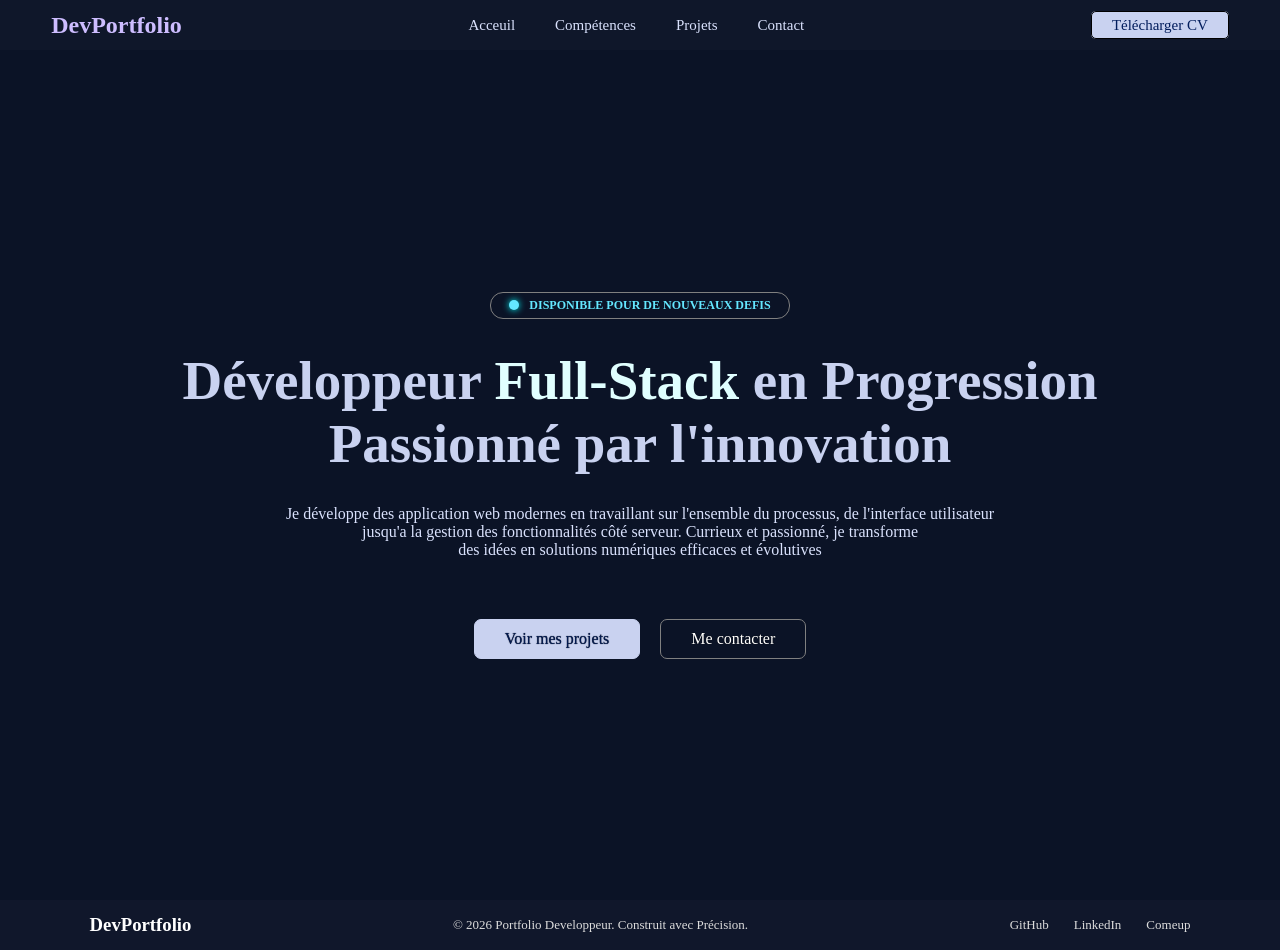
<file: index.html>
<!DOCTYPE html>
<html lang="fr">
<head>
    <meta charset="UTF-8">
    <meta name="viewport" content="width=device-width, initial-scale=1.0">
    <title>Portfolio</title>
    <link rel="stylesheet" href="style.css">
    <script src="./script.js" defer></script>
</head>
<body>
    <header>
        <div id="top-page">
            <h2>DevPortfolio</h2>
            <div class="container-nav">
                <ul>
                    <li><a href="./index.html">Acceuil</a></li>
                    <li><a href="./competences.html">Compétences</a></li>
                    <li><a href="#">Projets</a></li>
                    <li><a href="./contact.html">Contact</a></li>
                </ul>
            </div>
            <div class="btn-mn2">
                <div class="btn-mn">
                    <div class="close-menu"></div>
                </div>
            </div>
            <div class="menu-nav">
                <ul>
                    <li><a href="./index.html">Acceuil</a></li>
                    <li><a href="./competences.html">Compétences</a></li>
                    <li><a href="#">Projets</a></li>
                    <li><a href="./contact.html">Contact</a></li>
                </ul>
            </div>
            <div class="cv-download">
                <a href="">Télécharger CV</a>
            </div>
        </div>
    </header>
    <main>
        <section id="Acceuil">
            <div class="container-acceuil">
                <div class="container-text">
                    <div class="btn-color"></div>
                    <p>DISPONIBLE POUR DE NOUVEAUX DEFIS</p>
                </div>
                <div class="text-presentation">
                    <h2>Développeur <span>Full-Stack</span> en Progression</h2>
                    <h2>Passionné par l'innovation</h2>
                </div>
                <div class="text-presentation-2">
                    <p>Je développe des application web modernes en travaillant sur l'ensemble du processus, de l'interface utilisateur</p>
                    <p> jusqu'a la gestion des fonctionnalités côté serveur. Currieux et passionné, je transforme</p>
                    <p>  des idées en solutions numériques efficaces et évolutives</p>
                </div>
                <div class="btn">
                    <a href="" class="btn1">Voir mes projets</a>
                    <a href="" class="btn2">Me contacter</a>
                </div>
            </div>
        </section>
    </main>
    <footer>
        <div class="ft-list">
            <h3>DevPortfolio</h3>
            <p  class="ft-list-p">© 2026 Portfolio Developpeur. Construit avec Précision.</p>
            <div class="link">
                <a href="#">GitHub</a>
                <a href="#">LinkedIn</a>
                <a href="#">Comeup</a>
            </div>
        </div>
    </footer>
</body>
</html>
</file>
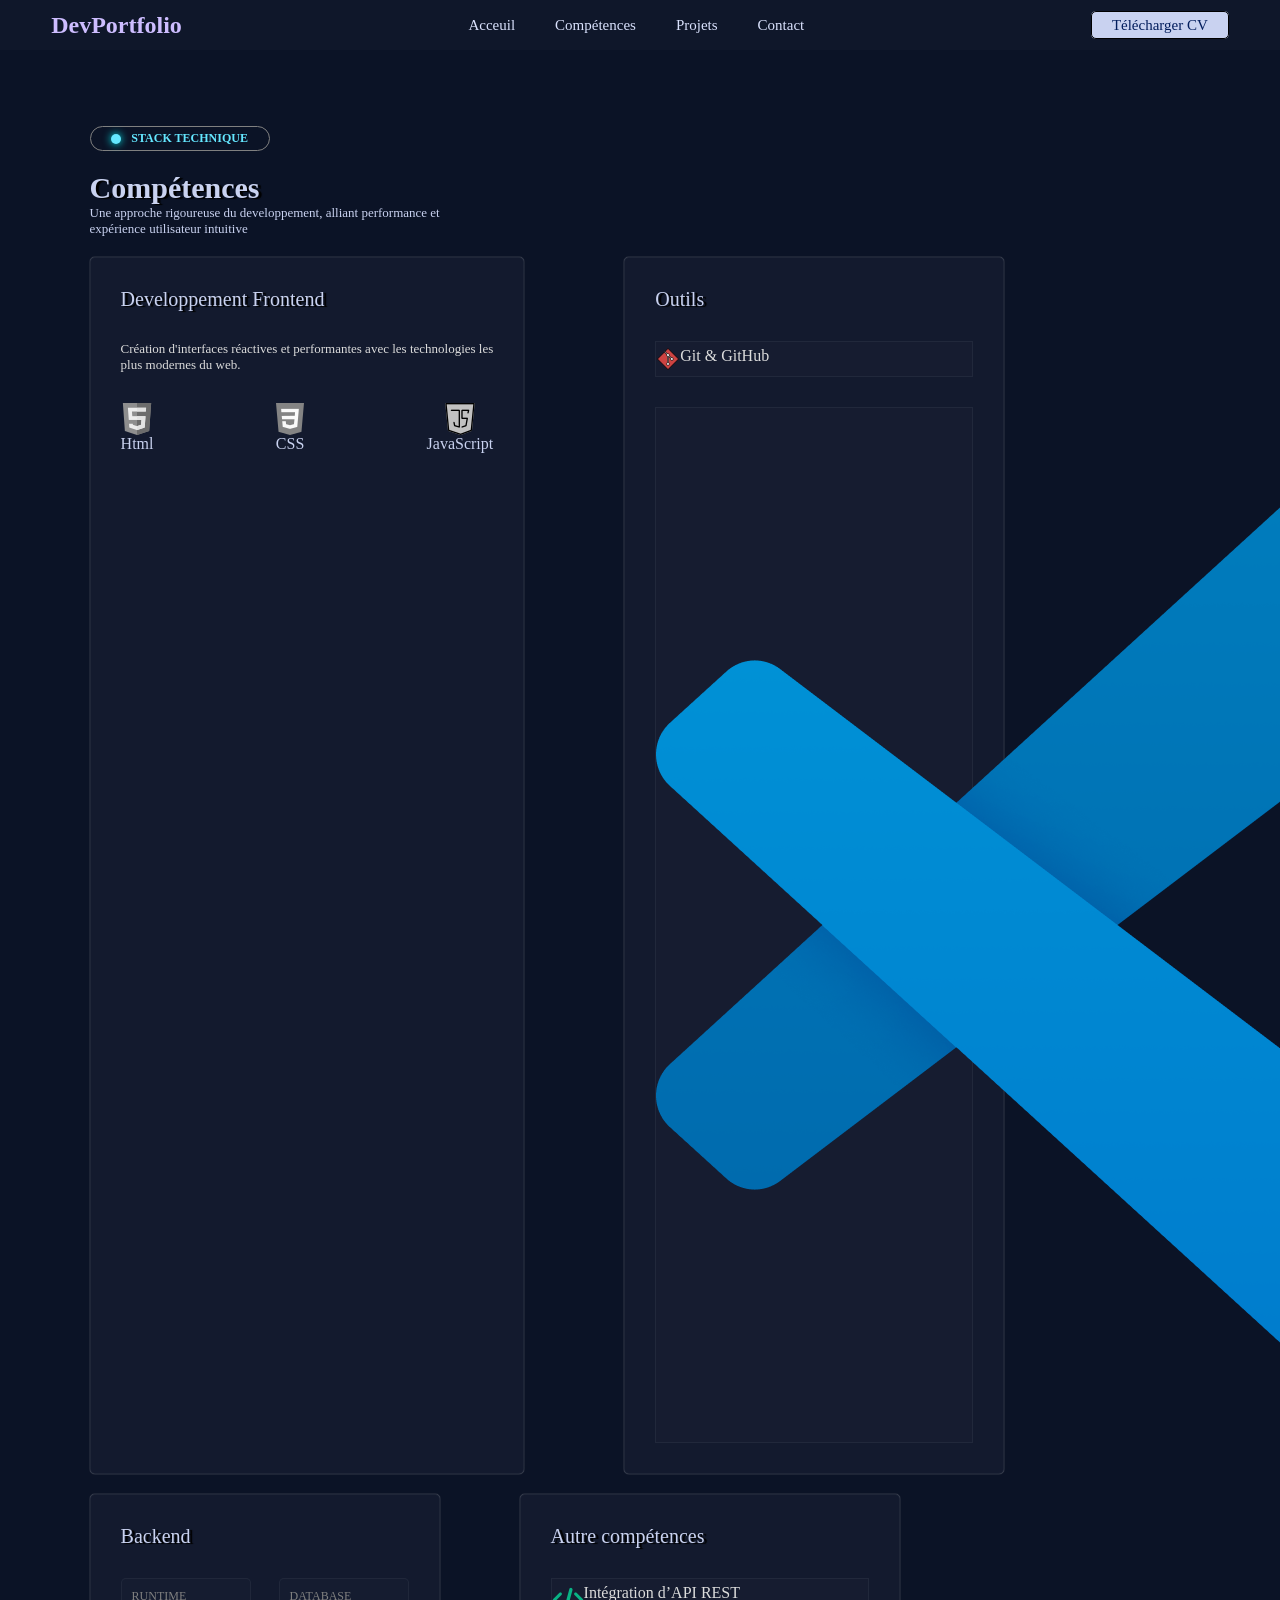
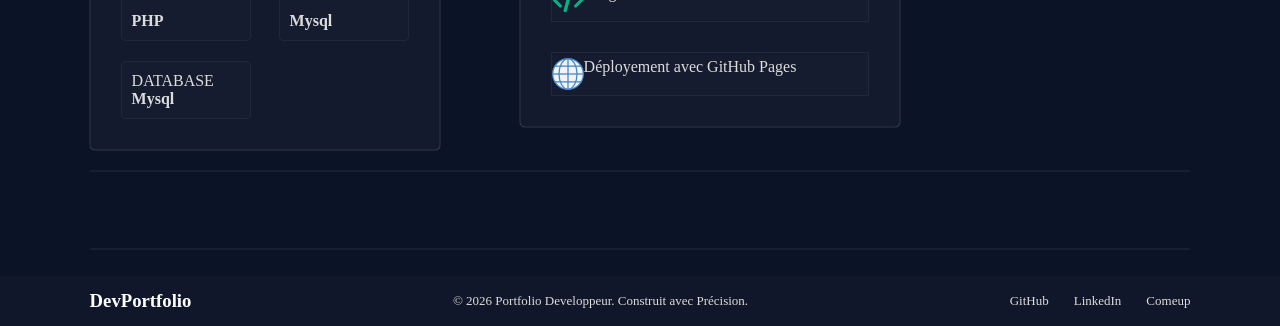
<file: competences.html>
<!DOCTYPE html>
<html lang="en">
<head>
    <meta charset="UTF-8">
    <meta name="viewport" content="width=device-width, initial-scale=1.0">
    <title>Compétences</title>
    <link rel="stylesheet" href="style.css">
    <script src="./script.js" defer></script>
</head>
<body>
    <header>
        <div id="top-page">
            <h2>DevPortfolio</h2>
            <div class="container-nav">
                <ul>
                    <li><a href="./index.html">Acceuil</a></li>
                    <li><a href="./competences.html">Compétences</a></li>
                    <li><a href="#">Projets</a></li>
                    <li><a href="./contact.html">Contact</a></li>
                </ul>
            </div>

            <div class="btn-mn2">
                <div class="btn-mn">
                    <div class="close-menu"></div>
                </div>
            </div>
            <div class="menu-nav">
                <ul>
                    <li><a href="./index.html">Acceuil</a></li>
                    <li><a href="./competences.html">Compétences</a></li>
                    <li><a href="#">Projets</a></li>
                    <li><a href="./contact.html">Contact</a></li>
                </ul>
            </div>
            <div class="cv-download">
                <a href="">Télécharger CV</a>
            </div>
        </div>
    </header>
    <main>
        <section id="competences">
            <div class="container-text2">
                <div class="btn-color2"></div>
                <p>STACK TECHNIQUE</p>
            </div>
            <div class="title-intro">
                <h2>Compétences</h2>
                <p>Une approche rigoureuse du developpement, alliant performance et <br> expérience utilisateur intuitive</p>
            </div>
            <div class="ctn-competence">
                <div class="top-comp">
                    <div class="ctn-front">
                        <div class="title">
                            <p>Developpement Frontend</p>
                        </div>
                        <p class="txt-comp">Création d'interfaces réactives et performantes avec les technologies les <br> plus modernes du web.</p>
                        <div class="list-comp">
                            <div class="comp-1">
                                <img src="./html.png" alt="">
                                <p>Html</p>
                            </div>
                            <div class="comp-2">
                                <img src="./css-3.png" alt="">
                                <p>CSS</p>
                            </div>
                            <div class="comp-3">
                                <img src="./script-java.png" alt="">
                                <p>JavaScript</p>
                            </div>
                        </div>
                    </div>
                    <div class="ctn-outils">
                        <div class="title-outil">
                            <p>Outils</p>
                        </div>
                        <div class="outil-1">
                            <img src="./gite.png" alt="">
                            <p>Git & GitHub</p>
                        </div>
                        <div class="outil-2">
                            <img src="./vscode.png" alt="">
                            <p>Vs Code</p>
                        </div>
                    </div>
                </div>
                <div class="bottom-comp">
                    <div class="ctn-back">
                        <div class="title-back">
                            <p>Backend</p>
                        </div>
                        <div class="back-list">
                            <div class="top">
                                <div>
                                    <p class="tx1">RUNTIME</p>
                                    <h4>PHP</h4>
                                </div>
                                <div>
                                    <p class="tx1">DATABASE</p>
                                    <h4>Mysql</h4>
                                </div>
                            </div>
                            <div class="bott">
                               <p class="tx1">DATABASE</p>
                               <h4>Mysql</h4>
                            </div>
                        </div>
                    </div>
                    <div class="ctn-other">
                        <div class="ctn-outils">
                        <div class="title-outil">
                            <p>Autre compétences</p>
                        </div>
                        <div class="outil-1">
                            <img src="./code.png" alt="">
                            <p>Intégration d’API REST</p>
                        </div>
                        <div class="outil-2">
                            <img src="./a-lechelle-mondiale.png" alt="">
                            <p>Déployement avec GitHub Pages</p>
                        </div>
                    </div>
                </div>
            </div>
            <div class="move">
                <ul>
                    <li>HTML</li>
                    <li>JAVASCRIPT</li>
                    <li>CSS</li>
                    <li>PHP</li>
                </ul>
            </div>
        </section>
    </main>
        <footer>
        <div class="ft-list">
            <h3>DevPortfolio</h3>
            <p>© 2026 Portfolio Developpeur. Construit avec Précision.</p>
            <div class="link">
                <a href="#">GitHub</a>
                <a href="#">LinkedIn</a>
                <a href="#">Comeup</a>
            </div>
        </div>
    </footer>
</body>
</html>
</file>
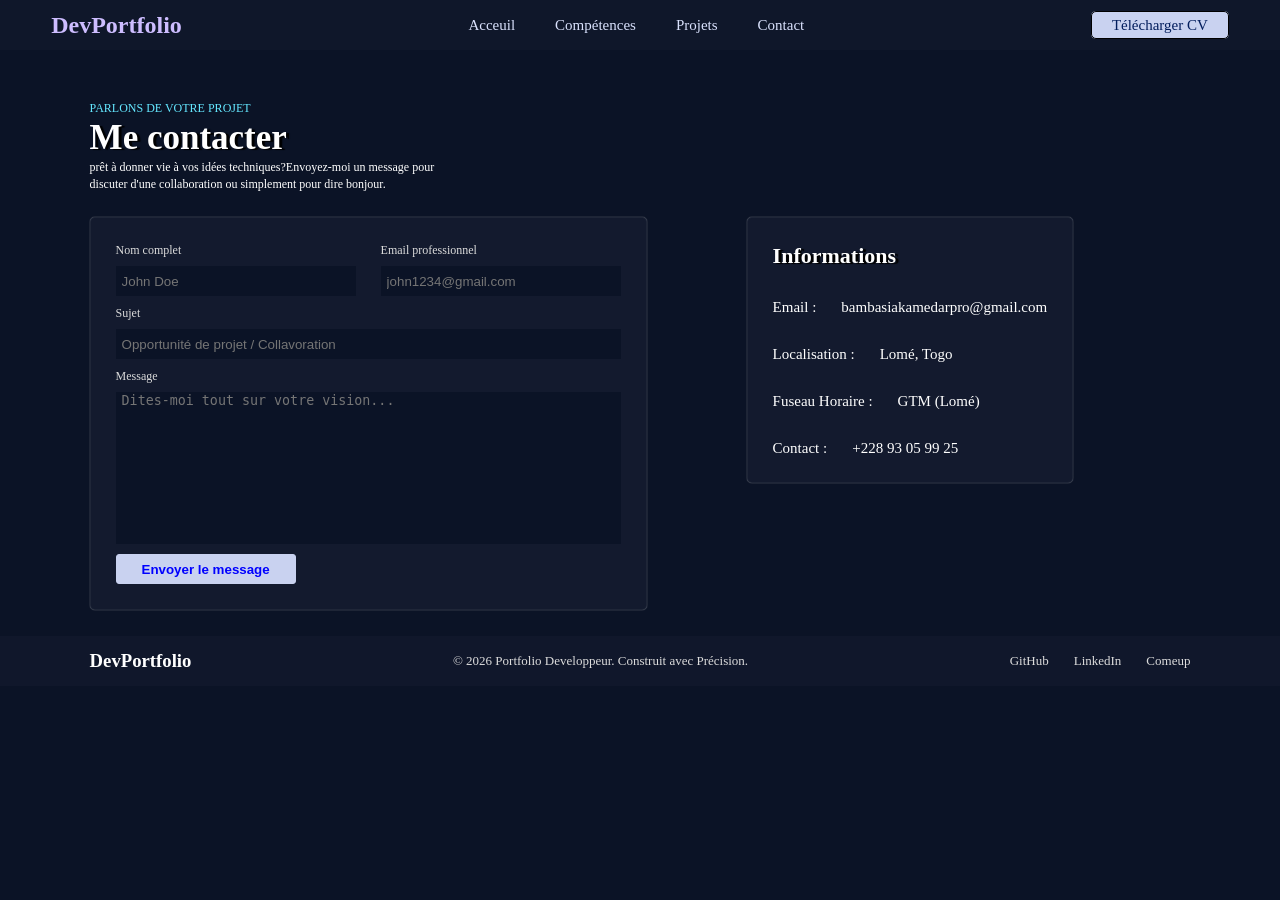
<file: contact.html>
<!DOCTYPE html>
<html lang="fr">
<head>
    <meta charset="UTF-8">
    <meta name="viewport" content="width=device-width, initial-scale=1.0">
    <title>Contact</title>
    <link rel="stylesheet" href="style.css">
    <script src="./script.js" defer></script>
</head>
<body>
    <header>
        <div id="top-page">
            <h2>DevPortfolio</h2>
            <div class="container-nav">
                <ul>
                    <li><a href="./index.html">Acceuil</a></li>
                    <li><a href="./competences.html">Compétences</a></li>
                    <li><a href="#">Projets</a></li>
                    <li><a href="./contact.html">Contact</a></li>
                </ul>
            </div>

            <div class="btn-mn2">
                <div class="btn-mn">
                    <div class="close-menu"></div>
                </div>
            </div>
            <div class="menu-nav">
                <ul>
                    <li><a href="./index.html">Acceuil</a></li>
                    <li><a href="./competences.html">Compétences</a></li>
                    <li><a href="#">Projets</a></li>
                    <li><a href="./contact.html">Contact</a></li>
                </ul>
            </div>
            <div class="cv-download">
                <a href="">Télécharger CV</a>
            </div>
        </div>
    </header>
    <main>
        <div class="contact-all">
            <div class="text-contact">
                <p class="txt-1">PARLONS DE VOTRE PROJET</p>
                <h2>Me contacter</h2>
                <p>prêt à donner vie à vos idées techniques?Envoyez-moi un message pour</p>
                <p>discuter d'une collaboration ou simplement pour dire bonjour.</p>
            </div>
            <div class="ctn-allinfo">
                <div class="ctn-formulare">
                    <form action="" method="post">
                        <div class="ctn-form">
                            <div class="Nom">
                                <label for="name">Nom complet</label>
                                <input type="text" name="name" id="name" placeholder="John Doe">
                            </div>
                            <div class="Email">
                                <label for="email">Email professionnel</label>
                                <input type="text" name="email" id="email" placeholder="john1234@gmail.com">
                            </div>
                        </div>
                        <div class="Sujet">
                            <label for="sujet">Sujet</label>
                            <input type="text" name="sujet" id="sujet" placeholder="Opportunité de projet / Collavoration">
                        </div>
                        <div class="Message">
                            <label for="message">Message</label>
                            <textarea name="message" id="message" cols="30" rows="10" placeholder="Dites-moi tout sur votre vision..." resize-none></textarea>
                        </div>
                        <div class="btn-form">
                            <input type="submit" value="Envoyer le message">
                        </div>
                    </form>
                </div>
                <div class="ctn-info">
                    <div class="information">
                        <h3>Informations</h3>
                        <div class="email-info">
                            <div class="ctn-email">
                                <p>Email : </p>
                                <p>bambasiakamedarpro@gmail.com</p>
                            </div>
                        </div>
                        <div class="info-locate">
                            <div class="ctn-loacte">
                                <p>Localisation : </p>
                                <p>Lomé, Togo</p>
                            </div>
                        </div>
                        <div class="info-horaire">
                            <div class="ctn-hoaire">
                                <p>Fuseau Horaire : </p>
                                <p>GTM (Lomé)</p>
                            </div>
                        </div>
                        <div class="info-contact">
                            <div class="ctn-contact">
                                <p>Contact : </p>
                                <p>+228 93 05 99 25</p>
                            </div>
                        </div>
                    </div>
                    <div class="ino-img">

                    </div>
                </div>
            </div>
        </div>
    </main>
    <footer>
        <div class="ft-list">
            <h3>DevPortfolio</h3>
            <p>© 2026 Portfolio Developpeur. Construit avec Précision.</p>
            <div class="link">
                <a href="#">GitHub</a>
                <a href="#">LinkedIn</a>
                <a href="#">Comeup</a>
            </div>
        </div>
    </footer>
</body>
</html>
</file>
<file: style.css>
*{
    padding: 0;
    margin: 0;
    box-sizing: border-box;
}
body{
    background-color: #0b1326;
}
/*ACCEUIL*/
#top-page{
    display: flex;
    justify-content: space-between;
    background-color: rgba(23, 31, 51, 0.4);
    padding: 0px 4%;
    height: 50px;
    position: fixed;
    width: 100%;
    align-items: center;
    z-index: 1000;
}

#top-page h2{
    color: #CDBDFF;
}
a{
    text-decoration: none;
}
.container-nav ul li{
    list-style: none;
    
}
.container-nav ul li a{
    color: #dae2fd;
    font-size: 15px;
    position: relative;
}
.container-nav ul li a::before{
    content: "";
    height: 2px;
    width: 0%;
    position: absolute;
    bottom: -3px;
    background-color: #64E7FF;
    transition: 0.5s;
}
.container-nav ul li a:hover:before{
    width: 100%;
}
.container-nav ul li a:hover{
    color: #64E7FF;
}

.container-nav ul{
    display: flex;
    gap: 40px;
}
.cv-download a{
    border: solid black 1px;
    padding: 5px 20px;
    border-radius: 5px;
    color: #021d5c;
    font-size: 15px;
    background-color: #c9d2f0;
}main{
    padding-top: 50px;
}
#Acceuil{
    height: calc(100vh - 50px);
    color: white;
    display: flex;
    justify-content: center;
    align-items: center;
}
.container-text{
    display: flex;
    align-items: center;
    gap: 10px;
    border: solid gray 1px;
    justify-content: center;
    width: 300px;
    border-radius: 13px;
    padding: 5px 0;
}
.container-text p{
    text-align: center;
    color: #64E7FF;
    font-size: 12px;
    font-weight: bold;
}
.btn-color{
    height: 10px;
    width: 10px;
    background-color: #64E7FF;
    border-radius: 50%;
}
.text-presentation, .text-presentation-2{
    text-align: center;
}
.text-presentation-2 p{
    color: #dae2fd;
}
.text-presentation h2{
    font-size: 55px;
    color: #c9d2f0;
}
.text-presentation h2 span{
    color: lightcyan;
}
.container-acceuil{
    display: flex;
    flex-direction: column;
    align-items: center;
    gap: 30px;
}
.btn{
    display: flex;
    gap: 20px;
    margin-top: 30px;
}
.btn1{
    padding: 10px 30px;
    border: solid #c9d2f0 1px;
    background-color: #c9d2f0;
    color: #021a52;
    border-radius: 7px;
    transition: 0.4s;
    text-shadow: 0 0px 1px black;
}
.btn1:hover{
    box-shadow: 0 0 8px rgba(220, 220, 220, 0.9) ;
    background-color: transparent;
    color: white;
}
.btn2{
    padding: 10px 30px;
    border: solid grey 1px;
    color: white;
    border-radius: 7px;
    transition: 0.5s;
    text-shadow: 0 0px 1px black;
}
.btn2:hover{
    background-color: #c9d2f0;
    color: #021d5c;
}
.menu-nav,.close-menu{
    display: none;
}

.close-menu.open-menu{
    background: transparent;
}
.close-menu.open-menu::before{
    top: 0;
    transform: rotate(45deg);
}

.close-menu.open-menu::after{
    top: 0;
    transform: rotate(-45deg);
}
.btn-mn{
    display: flex;
    justify-content: center;
    flex-direction: column;
    cursor: pointer;
    height: 20px;
    border: solid white 1px;
    border-radius: 2px;
    padding:  3px;
    background-color: transparent;
    position: relative;
}
.btn-mn2{
    display: none;
}
/*COMPETENCE*/
.ctn-competence{
    display: flex;
    flex-direction: column;
    gap: 20px;
}
.container-text2{
    display: flex;
    align-items: center;
    gap: 10px;
    border: solid gray 1px;
    justify-content: center;
    width: 180px;
    border-radius: 15px;
    padding: 4px 0;
    margin-top: 50px;
}
.title-intro h2{
    font-size: 30px;
    text-shadow: 3px 1px 1px black;
    color: #c9d2f0;
}
.title-intro p{
    color: #c9d2f0;
    font-size: 13px;
}
.container-text2 p{
    color: #64E7FF;
    font-size: 12px;
    font-weight: bold;
}
.btn-color2{
    height: 10px;
    width: 10px;
    background-color: #64E7FF;
    border-radius: 50%;
}
.ctn-front{
    display: flex;
    flex-direction: column;
    gap: 30px;
    padding: 30px;
    background: rgba(23, 31, 51, 0.7);
    backdrop-filter: blur(12px);
    border: 1px solid rgba(255, 255, 255, 0.05);
    border-radius: 5px;
    box-shadow: 0 0 1px rgba(220, 220, 220, 0.9);
}
.top-comp{
    display: flex;
    gap: 100px;
}
.title{
    display: flex;
}
.title p{
    font-size: 20px;
    text-shadow: 3px 1px 1px black;
    color: #c9d2f0;
}
.txt-comp{
    color: gainsboro;
    font-size: 13px;
}
.list-comp{
    display: flex;
    justify-content: space-between;
}
.comp-1, .comp-2, .comp-3{
    display: flex;
    flex-direction: column;
    color:#c9d2f0;
    align-items: center;
}
.comp-1 img, .comp-2 img, .comp-3 img{
    filter: grayscale(1);
    transition: 0.4s;
    cursor: pointer;
}
.comp-1 img:hover{
    filter: grayscale(0);
}
.comp-2 img:hover{
    filter: grayscale(0);
}
.comp-3 img:hover{
    filter: grayscale(0);
}
.outil-1 , .outil-2{
    display: flex;
    padding: 5px 0;
    background: rgba(23, 31, 51, 0.7);
    border: 1px solid rgba(255, 255, 255, 0.05);
    color: gainsboro;
}
.title-outil{
    display: flex;
}
.title-outil p{
    font-size: 20px;
    text-shadow: 3px 1px 1px black;
    color: #c9d2f0;

}
.ctn-outils{
    display: flex;
    flex-direction: column;
    gap: 30px;
    padding: 30px;
    background: rgba(23, 31, 51, 0.7);
    backdrop-filter: blur(12px);
    border: 1px solid rgba(255, 255, 255, 0.05);
    border-radius: 5px;
    box-shadow: 0 0 1px rgba(220, 220, 220, 0.9);
    width: 380px;
}
.title-back{
    display: flex;
}
.title-back p{
    color: #c9d2f0;
    text-shadow: 3px 1px 1px black;
    font-size: 20px;
}
.top{
    display: flex;
    justify-content: space-between;
}
.top div{
    display: flex;
    flex-direction: column;
    gap: 8px;
    padding: 10px;
    background: rgba(23, 31, 51, 0.7);
    border: 1px solid rgba(255, 255, 255, 0.05);
    color: gainsboro;
    width: 130px;
    border-radius: 5px;
}
.bott{
    padding: 10px;
    background: rgba(23, 31, 51, 0.7);
    border: 1px solid rgba(255, 255, 255, 0.05);
    color: gainsboro;
    width: 130px;
    border-radius: 5px;
}
.top div p{
    font-size: 12px;
    color: gray;

}
.ctn-back{
    display: flex;
    flex-direction: column;
    gap: 30px;
    padding: 30px;
    background: rgba(23, 31, 51, 0.7);
    backdrop-filter: blur(12px);
    border: 1px solid rgba(255, 255, 255, 0.05);
    border-radius: 5px;
    box-shadow: 0 0 1px rgba(220, 220, 220, 0.9);
    width: 350px;
}
.back-list{
    display: flex;
    flex-direction: column;
    gap: 20px;
}
.bottom-comp{
    display: flex;
    gap: 80px;
}
#competences{
    padding: 26px 7%;
    display: flex;
    flex-direction: column;
    gap: 20px;
}

.move{
    display: flex;
    flex-direction: column;
    justify-content: center;
    border-top: solid 2px rgba(255, 255, 255, 0.05);
    border-bottom: solid 2px rgba(255, 255, 255, 0.05);
    height: 80px;
    position: relative;
    width: 100%;
    overflow: hidden;
}
.move ul{
    display: flex;
    justify-content: space-between;
    width: 100%;
    position: absolute;
    right: 1180px;
}
.move ul li{
    font-size: 30px;
    color: grey;
    list-style: none;
    font-weight: bold;
}







/*Contact*/
.contact-all{
    padding: 26px 7%;
    display: flex;
    flex-direction: column;
    gap: 25px;
}
.ctn-allinfo{
    display: flex;
    gap: 100px;
}
.ctn-form{
    display: flex;
    gap: 25px;
}
.Nom,.Email{
    display: flex;
    flex-direction: column;
    gap: 8px;
}

.Nom input:focus{
    outline: 0;
}
.Email input:focus{
    outline: 0;
}
.Sujet input:focus{
    outline: 0;
}
.Message textarea:focus{
    outline: 0;
}
.Sujet , .Message{
    display: flex;
    flex-direction: column;
    gap: 8px;
}

.Nom input,.Email input{
    height: 30px;
    width: 240px;
    padding: 0 0 0 5px;
    background-color:#0b1326;
    color: gainsboro;
    border: #0b1326 solid 1px;
}
.Sujet input,.Message input{
    height: 30px;
    background-color:#0b1326;
    color: gainsboro;
    border: #0b1326 solid 1px;
    padding: 0 0 0 5px;
}
.Message textarea{
    resize: none;
    padding: 0 0 0 5px;
    background-color:#0b1326;
    color: gainsboro;
    border: #0b1326 solid 1px;
}
.btn-form input{
    height: 30px;
    width: 180px;
    background-color: #c9d2f0;
    border: solid #c9d2f0 1px;
    border-radius: 3px;
    color: blue;
    font-weight: bold;
}
label{
    font-size: 12px;
    color: gainsboro;
}
form{
    display: flex;
    flex-direction: column;
    gap: 10px;
}
.ctn-formulare{
    background: rgba(23, 31, 51, 0.7);
    backdrop-filter: blur(12px);
    border: 1px solid rgba(255, 255, 255, 0.05);
    padding: 25px;
    border-radius: 5px;
    box-shadow: 0 0 1px rgba(220, 220, 220, 0.9);
}

.text-contact h2{
    font-size: 35px;
    color: white;
    text-shadow: 3px 1px 1px black;
}
.text-contact .txt-1{
    color: #64E7FF;
}
.text-contact p{
    font-size: 12px;
    color: white;
}
.text-contact{
    margin-top: 25px;
    display: flex;
    flex-direction: column;
    gap: 2px;
}
.information{
    background: rgba(23, 31, 51, 0.7);
    backdrop-filter: blur(12px);
    border: 1px solid rgba(255, 255, 255, 0.05);
    padding: 25px;
    border-radius: 5px;
    box-shadow: 0 0 1px rgba(220, 220, 220, 0.9);
    color: white;
    display: flex;
    flex-direction: column;
    gap: 30px;
}
.ctn-email , .ctn-loacte, .ctn-hoaire , .ctn-contact{
    display: flex;
    gap: 25px;
}
.information h3{
    font-size: 22px;
    text-shadow: 3px 1px 1px black;
}
.information p{
    font-size: 15px;
}
.email-info, .info-locate, .info-horaire, .info-contact{
    display: flex;
}
.ft-list{
    display: flex;
    justify-content: space-between;
    padding: 0 7%;
    background-color: rgba(23, 31, 51, 0.4);
    height: 50px;
    align-items: center;
}
.ft-list p{
    font-size: 13px;
    color: gainsboro;
}
.link{
    font-size: 13px;
    display: flex;
    gap: 25px;
}
.link a{
    color: gainsboro;
}
.ft-list h3{
    color: white;
}


/*===========================
 RESPONSIVE MOBILE
===========================*/
@media screen and (max-width:768px){

/*========== HEADER ==========*/

.container-nav,
.cv-download{
    display:none;
}

.btn-mn2{
    display:block;
}

#top-page{
    padding:0 20px;
}

#top-page h2{
    font-size:18px;
}

.menu-nav{
    display:block;
    position:fixed;
    top:50px;
    left:-100%;
    width:240px;
    height:calc(100vh - 50px);
   background: rgba(23, 31, 51, 0.7);
        backdrop-filter: blur(12px);
        border: 1px solid rgba(255, 255, 255, 0.05);
        border-radius: 0 10px 10px 0;
    transition:.4s;
    z-index:999;
}

.menu-nav.active{
    left:0;
}

.menu-nav ul{
    display:flex;
    flex-direction:column;
    margin-top:30px;
    gap:20px;
}
/* 
.menu-nav ul li{
    list-style:none;
    margin-left:20px;
} */
    .menu-nav ul li{
        list-style: none;
        background-color:#021a52;
        padding: 10px  20px;
        width: 220px;
        margin-left: 10px;
        border-radius: 10px;
        border: 1px solid rgba(255, 255, 255, 0.05);
        transition: 0.5s;
    }
    .menu-nav ul li:hover{
        padding: 10px  40px;
        background-color: #0b1326;
        cursor: pointer;
    }
.menu-nav ul li a{
    color:#fff;
}

.close-menu{
    display:block;
    width:22px;
    height:2px;
    background:#fff;
    position:relative;
}

.close-menu::before,
.close-menu::after{
    content:"";
    position:absolute;
    width:22px;
    height:2px;
    background:#fff;
}

.close-menu::before{
    top:-6px;
}

.close-menu::after{
    top:6px;
}

/*========== ACCUEIL ==========*/

#Acceuil{
    height:auto;
    min-height:calc(100vh - 50px);
    padding:50px 20px;
}

.container-acceuil{
    width:100%;
    gap:25px;
}

.container-text{
    width:240px;
}

.container-text p{
    font-size:11px;
}

.text-presentation h2{
    font-size:32px;
    line-height:45px;
}

.text-presentation-2{
    width:100%;
}

.text-presentation-2 p{
    font-size:15px;
    line-height:28px;
}

.btn{
    flex-direction:column;
    width:100%;
    align-items:center;
}

.btn1,
.btn2{
    width:220px;
    text-align:center;
}
/*========== COMPETENCES ==========*/

#competences{
    padding:30px 20px;
}

.container-text2{
    width:160px;
}

.container-text2 p{
    font-size:10px;
}

.title-intro{
    text-align:center;
}

.title-intro h2{
    font-size:28px;
}

.title-intro p{
    font-size:14px;
    line-height:24px;
}

.top-comp,
.bottom-comp{
    flex-direction:column;
    gap:20px;
}

.ctn-front,
.ctn-back,
.ctn-outils{
    width:100%;
    padding:20px;
}

.title p,
.title-back p,
.title-outil p{
    font-size:18px;
}

.txt-comp{
    font-size:14px;
    line-height:24px;
}

.txt-comp br,
.title-intro br{
    display:none;
}

.list-comp{
    justify-content:space-around;
    gap:15px;
    flex-wrap:wrap;
}

.comp-1,
.comp-2,
.comp-3{
    flex:1;
}

.comp-1 img,
.comp-2 img,
.comp-3 img{
    width:50px;
    filter:grayscale(0);
}

.comp-1 p,
.comp-2 p,
.comp-3 p{
    font-size:13px;
}

.outil-1,
.outil-2{
    gap:15px;
    align-items:center;
    padding:10px;
}

.outil-1 img,
.outil-2 img{
    width:28px;
}

.outil-1 p,
.outil-2 p{
    font-size:14px;
}

.top{
    gap:15px;
}

.top div{
    width:100%;
}

.bott{
    width:100%;
}

.move{
    height:55px;
}

.move ul{
    gap:40px;
    right:0;
    width:max-content;
}

.move ul li{
    font-size:18px;
}
/*========== CONTACT ==========*/

.contact-all{
    padding:30px 20px;
}

.text-contact{
    text-align:center;
}

.text-contact h2{
    font-size:28px;
}

.text-contact p{
    font-size:14px;
    line-height:24px;
}

.ctn-allinfo{
    flex-direction:column;
    gap:25px;
}

.ctn-form{
    flex-direction:column;
    gap:15px;
}

.Nom input,
.Email input,
.Sujet input,
.Message textarea{
    width:100%;
}

.ctn-formulare,
.information{
    width:100%;
    padding:20px;
}

.ctn-email,
.ctn-loacte,
.ctn-hoaire,
.ctn-contact{
    flex-direction:column;
    gap:5px;
}

.information h3{
    font-size:20px;
}

.information p{
    font-size:14px;
}

/*========== FOOTER ==========*/

.ft-list{
    flex-direction:column;
    justify-content:center;
    gap:12px;
    height:auto;
    padding:20px;
    text-align:center;
}

.ft-list h3{
    font-size:20px;
}

.ft-list p{
    font-size:13px;
}

.link{
    justify-content:center;
    flex-wrap:wrap;
    gap:20px;
}

.link a{
    font-size:14px;
}

/*========== AJUSTEMENTS ==========*/

img{
    max-width:100%;
    height:auto;
}

body{
    overflow-x:hidden;
}

}
</file>
